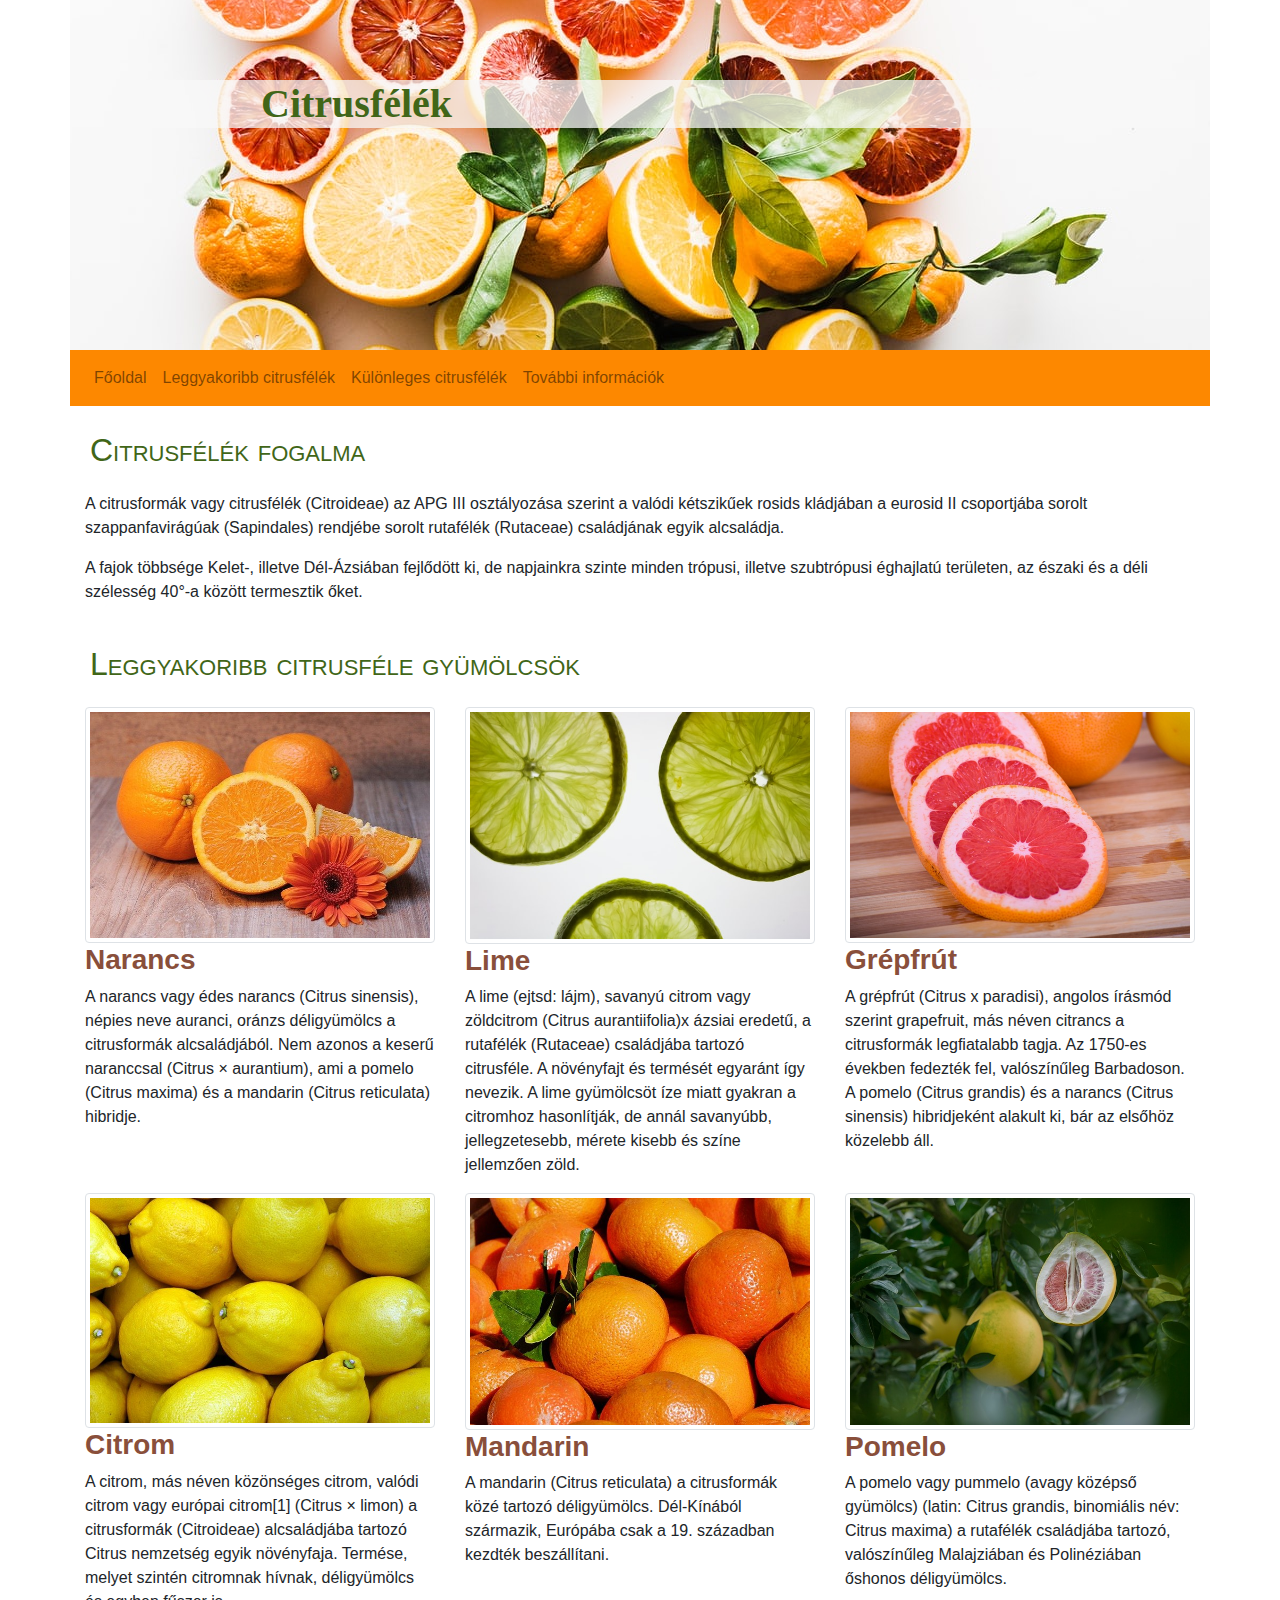
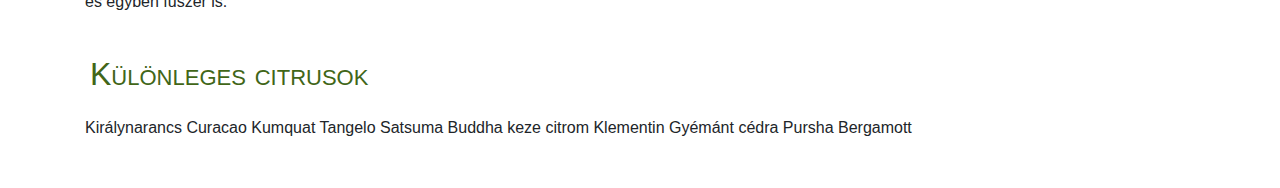
<file: index.html>
<!DOCTYPE html>
<html lang="hu">

<head>  
    <meta http-equiv="Content-Type" content="text/html;charset=UTF-8">  
    <meta name="viewport" content="width=device-width, initial-scale=1, shrink-to-fit=no">    
    <link rel="stylesheet" href="bootstrap/css/bootstrap.min.css">    

    <link rel="stylesheet" href="./css/style.css">

    <title>Citrusfélék</title>
</head>

<body>
    <header class="container">
        <div class="row">
            <div class="col-12">
                <h1 class="d-none d-sm-block">Citrusfélék</h1>
            </div>
        </div>
    </header>
    <nav class="container navbar navbar-expand-lg navbar-light">      
        <button class="navbar-toggler ml-auto" type="button" data-toggle="collapse" data-target="#navbarNavAltMarkup" aria-controls="navbarNavAltMarkup" aria-expanded="false" aria-label="Toggle navigation">
          <span class="navbar-toggler-icon"></span>
        </button>
        <div class="collapse navbar-collapse" id="navbarNavAltMarkup">
          <div class="navbar-nav">
            <a class="nav-link" href="index.html">Főoldal <span class="sr-only">(current)</span></a>
            <a class="nav-link" href="index.html#leggyakoribb">Leggyakoribb citrusfélék</a>
            <a class="nav-link" href="index.html#kulonleges">Különleges citrusfélék</a>
            <a class="nav-link" href="https://hu.wikipedia.org/wiki/Citrusform%C3%A1k">További információk</a>
          </div>
        </div>
      </nav>
    <main class="container ">
        <article class="row">
            <div class="col-12">
                <h2>Citrusfélék fogalma</h2>
                <p>
                    A citrusformák vagy citrusfélék (Citroideae) az APG III osztályozása szerint a valódi kétszikűek
                    rosids kládjában a eurosid II csoportjába sorolt szappanfavirágúak (Sapindales) rendjébe sorolt
                    rutafélék (Rutaceae) családjának egyik alcsaládja.
                </p>
                <p>A fajok többsége Kelet-, illetve Dél-Ázsiában fejlődött ki, de napjainkra szinte minden trópusi,
                    illetve szubtrópusi éghajlatú területen, az északi és a déli szélesség 40°-a között termesztik őket.
                </p>
            </div>
        </article>
        <article class="row">
            <div class="col-12">
                <h2 id="leggyakoribb">Leggyakoribb citrusféle gyümölcsök</h2>
            </div>
            <div class="col-sm-6 col-lg-4">
                <img class="img-thumbnail" src="img/narancs.jpg" alt="Narancs">
                <h3>Narancs</h3>
                <p>A narancs vagy édes narancs (Citrus sinensis), népies neve auranci, oránzs déligyümölcs a citrusformák alcsaládjából. Nem azonos a keserű naranccsal (Citrus × aurantium), ami a pomelo (Citrus maxima) és a mandarin (Citrus reticulata) hibridje.</p>
            </div>
           <div class="col-sm-6 col-lg-4">
               <img class="img-thumbnail" src="img/lime2.jpg" alt="Lime">
               <h3>Lime</h3>
               <p>A lime (ejtsd: lájm), savanyú citrom vagy zöldcitrom (Citrus aurantiifolia)x ázsiai eredetű, a rutafélék (Rutaceae) családjába tartozó citrusféle. A növényfajt és termését egyaránt így nevezik. A lime gyümölcsöt íze miatt gyakran a citromhoz hasonlítják, de annál savanyúbb, jellegzetesebb, mérete kisebb és színe jellemzően zöld.</p>
           </div>
           <div class="col-sm-6 col-lg-4">
               <img class="img-thumbnail" src="img/grapefruit.jpg" alt="Grapefruit">
               <h3>Grépfrút</h3>
               <p>A grépfrút (Citrus x paradisi), angolos írásmód szerint grapefruit, más néven citrancs a citrusformák legfiatalabb tagja. Az 1750-es években fedezték fel, valószínűleg Barbadoson. A pomelo (Citrus grandis) és a narancs (Citrus sinensis) hibridjeként alakult ki, bár az elsőhöz közelebb áll. </p>
           </div>
           <div class="col-sm-6 col-lg-4">
                <img class="img-thumbnail" src="img/citrom.jpg" alt="Citrom">
                <h3>Citrom</h3>
                <p>A citrom, más néven közönséges citrom, valódi citrom vagy európai citrom[1] (Citrus × limon) a citrusformák (Citroideae) alcsaládjába tartozó Citrus nemzetség egyik növényfaja. Termése, melyet szintén citromnak hívnak, déligyümölcs és egyben fűszer is.</p>
           </div>                    
           <div class="col-sm-6 col-lg-4">
               <img class="img-thumbnail" src="img/mandarin.jpg" alt="Mandarin">
               <h3>Mandarin</h3>
               <p>A mandarin (Citrus reticulata) a citrusformák közé tartozó déligyümölcs. Dél-Kínából származik, Európába csak a 19. században kezdték beszállítani.</p>
           </div>
            <div class="col-sm-6 col-lg-4">
                <img class="img-thumbnail" src="img/pomelo.jpg" alt="Pomelo">
                <h3>Pomelo</h3>
                <p>A pomelo vagy pummelo (avagy középső gyümölcs) (latin: Citrus grandis, binomiális név: Citrus maxima) a rutafélék családjába tartozó, valószínűleg Malajziában és Polinéziában őshonos déligyümölcs. </p>
            </div>
        </article>
        <article class="row mb-5">
            <div class="col-12">
                <h2 id="kulonleges">Különleges citrusok</h2>               
                    Királynarancs
                    Curacao
                    Kumquat
                    Tangelo
                    Satsuma
                    Buddha keze citrom
                    Klementin
                    Gyémánt cédra
                    Pursha
                    Bergamott                
            </div>
        </article>
    </main>    
    <script src="bootstrap/js/jquery-3.5.1.min.js"></script>
    <script src="bootstrap/js/bootstrap.min.js"></script>    
</body>

</html>
</file>
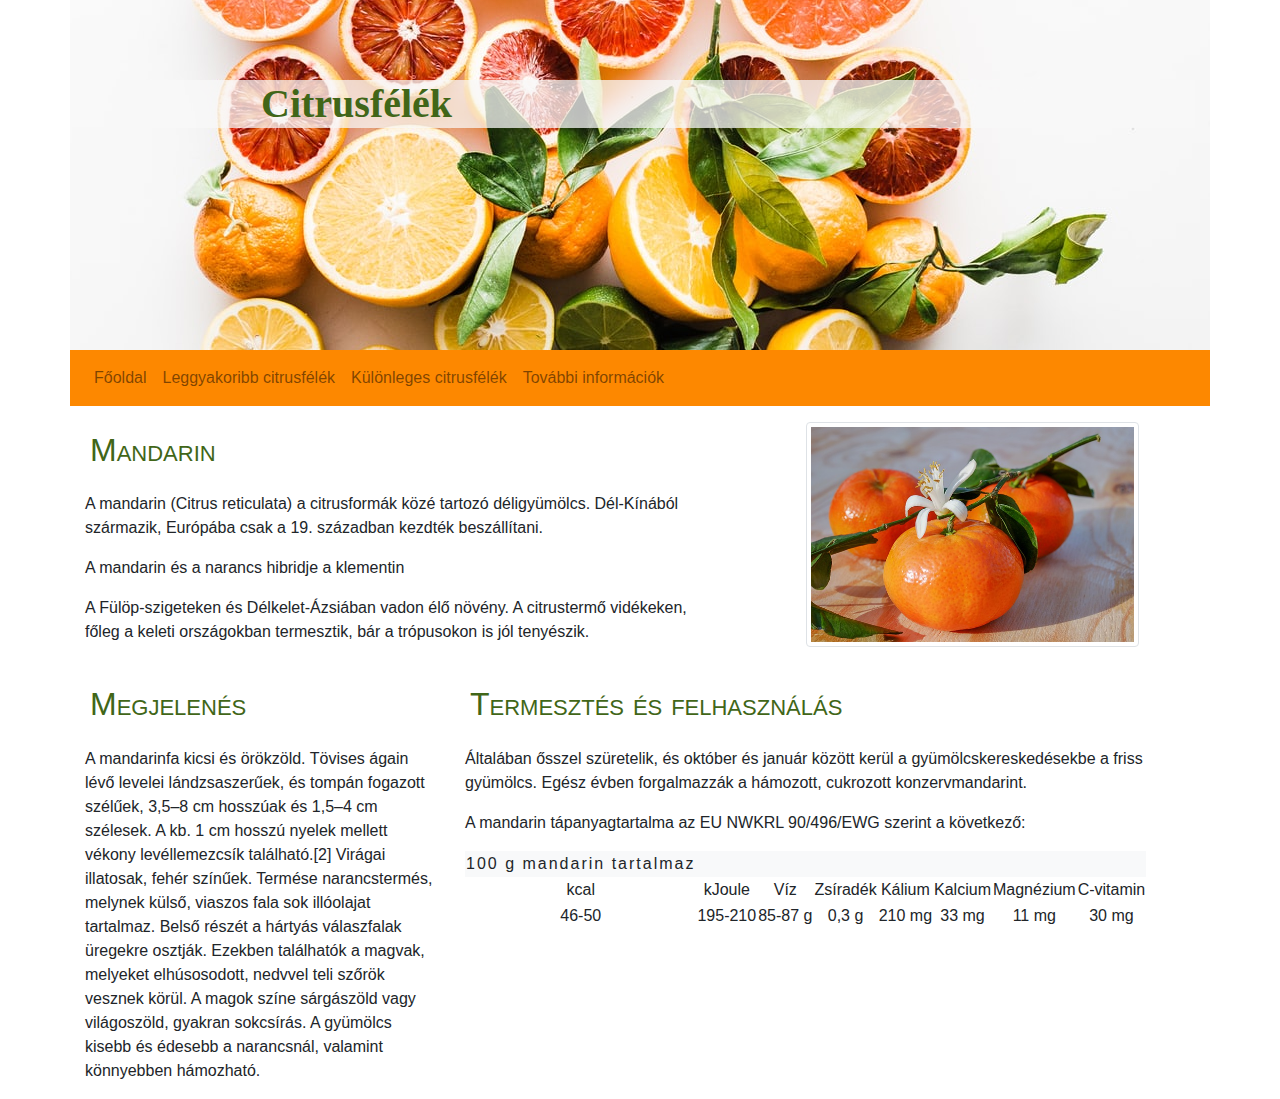
<file: mandarin.html>
<!DOCTYPE html>
<html lang="hu">

<head>    
    <meta http-equiv="Content-Type" content="text/html;charset=UTF-8">  

    <meta name="viewport" content="width=device-width, initial-scale=1, shrink-to-fit=no">    
    <link rel="stylesheet" href="bootstrap/css/bootstrap.min.css">    
    
    <link rel="stylesheet" href="./css/style.css">

    <title>Citrusfélék</title>
</head>

<body>
    <header class="container">
        <div class="row">
            <div class="col-12">
                <h1 class="d-none d-sm-block">Citrusfélék</h1>
            </div>
        </div>
    </header>
    <nav class="container navbar navbar-expand-lg navbar-light ">
        <button class="navbar-toggler ml-auto" type="button" data-toggle="collapse" data-target="#navbarNavAltMarkup"
            aria-controls="navbarNavAltMarkup" aria-expanded="false" aria-label="Toggle navigation">
            <span class="navbar-toggler-icon"></span>
        </button>
        <div class="collapse navbar-collapse" id="navbarNavAltMarkup">
            <div class="navbar-nav">
                <a class="nav-link" href="index.html">Főoldal</a>
                <a class="nav-link" href="index.html#leggyakoribb">Leggyakoribb citrusfélék</a>
                <a class="nav-link" href="index.html#kulonleges">Különleges citrusfélék</a>                
                <a class="nav-link" href="https://hu.wikipedia.org/wiki/Citrusform%C3%A1k">További információk</a>
            </div>
        </div>
    </nav>
    <main class="container ">
        <article class="row">
            <div class="col-md-7">
                <h2>Mandarin</h2>
                <p>A mandarin (Citrus reticulata) a citrusformák közé tartozó déligyümölcs.
                    Dél-Kínából származik, Európába csak a 19. században kezdték beszállítani.</p>
                <p>A mandarin és a narancs hibridje a klementin</p>
                <p>A Fülöp-szigeteken és Délkelet-Ázsiában vadon élő növény. A citrustermő vidékeken, főleg a keleti
                    országokban termesztik, bár a trópusokon is jól tenyészik.</p>

            </div>
            <div class="col-md-5">
                <img src="img/mandarin2.jpg" class="img-thumbnail w-75 mt-3 mx-auto d-block" alt="Mandarin">
            </div>
            <div class="col-12 col-xl-4">
                <h2>Megjelenés</h2>
                <p>A mandarinfa kicsi és örökzöld. Tövises ágain lévő levelei lándzsaszerűek, és tompán fogazott
                    szélűek, 3,5–8 cm hosszúak és 1,5–4 cm szélesek. A kb. 1 cm hosszú nyelek mellett vékony
                    levéllemezcsík található.[2] Virágai illatosak, fehér színűek. Termése narancstermés, melynek külső,
                    viaszos fala sok illóolajat tartalmaz. Belső részét a hártyás válaszfalak üregekre osztják. Ezekben
                    találhatók a magvak, melyeket elhúsosodott, nedvvel teli szőrök vesznek körül. A magok színe
                    sárgászöld vagy világoszöld, gyakran sokcsírás. A gyümölcs kisebb és édesebb a narancsnál, valamint
                    könnyebben hámozható. </p>
            </div>
            <div class="col-12 col-xl-8">
                <h2>Termesztés és felhasználás</h2>
                <p>
                    Általában ősszel szüretelik, és október és január között kerül a gyümölcskereskedésekbe a friss
                    gyümölcs. Egész évben forgalmazzák a hámozott, cukrozott konzervmandarint.</p>

                <p class="d-none d-md-block"> A mandarin tápanyagtartalma az EU NWKRL 90/496/EWG szerint a következő:
                </p>
                <table class="d-none d-md-table">
                    <thead>
                        <tr class="bg-light">
                            <td>100 g mandarin tartalmaz</td>
                            <td></td>
                            <td></td>
                            <td></td>
                            <td></td>
                            <td></td>
                            <td></td>
                            <td></td>
                        </tr>
                        <tr>
                            <td>kcal</td>
                            <td>kJoule</td>
                            <td>Víz</td>
                            <td>Zsíradék</td>
                            <td>Kálium</td>
                            <td>Kalcium</td>
                            <td>Magnézium</td>
                            <td>C-vitamin</td>
                        </tr>
                    </thead>
                    <tbody>
                        <tr>
                            <td>46-50</td>
                            <td>195-210</td>
                            <td>85-87 g</td>
                            <td>0,3 g</td>
                            <td>210 mg</td>
                            <td>33 mg</td>
                            <td>11 mg</td>
                            <td>30 mg</td>
                        </tr>
                    </tbody>
                </table>
            </div>
        </article>
    </main>
    <script src="bootstrap/js/jquery-3.5.1.min.js"></script>
    <script src="bootstrap/js/bootstrap.min.js"></script>
</body>

</html>
</file>
<file: css/style.css>
header{    
    background-position: center center;
    height: 350px;
    background-image: url("../img/bg2.jpg");
}

h1{
    background-color: rgba(248, 248, 248, 75%);
    margin-top: 80px;
    padding-left: 11rem;
    font-family: verdana;
    color: #416618;
    font-weight: bold;
}

h2{    
    margin-top: 10px;
    color: #416618;
    border-color: #416618;
    font-variant: small-caps;
    padding: 15px 5px;
}

h3{    
    font-weight: bold;
    color: #894f3b;    
}


li{
    list-style-image: url(../img/lemon2.png);
}


td,th{
    text-align: center;
}

thead>tr:first-child{    
    letter-spacing: 2px;    
}

.navbar {
    background-color: #fd8800;
}
</file>
